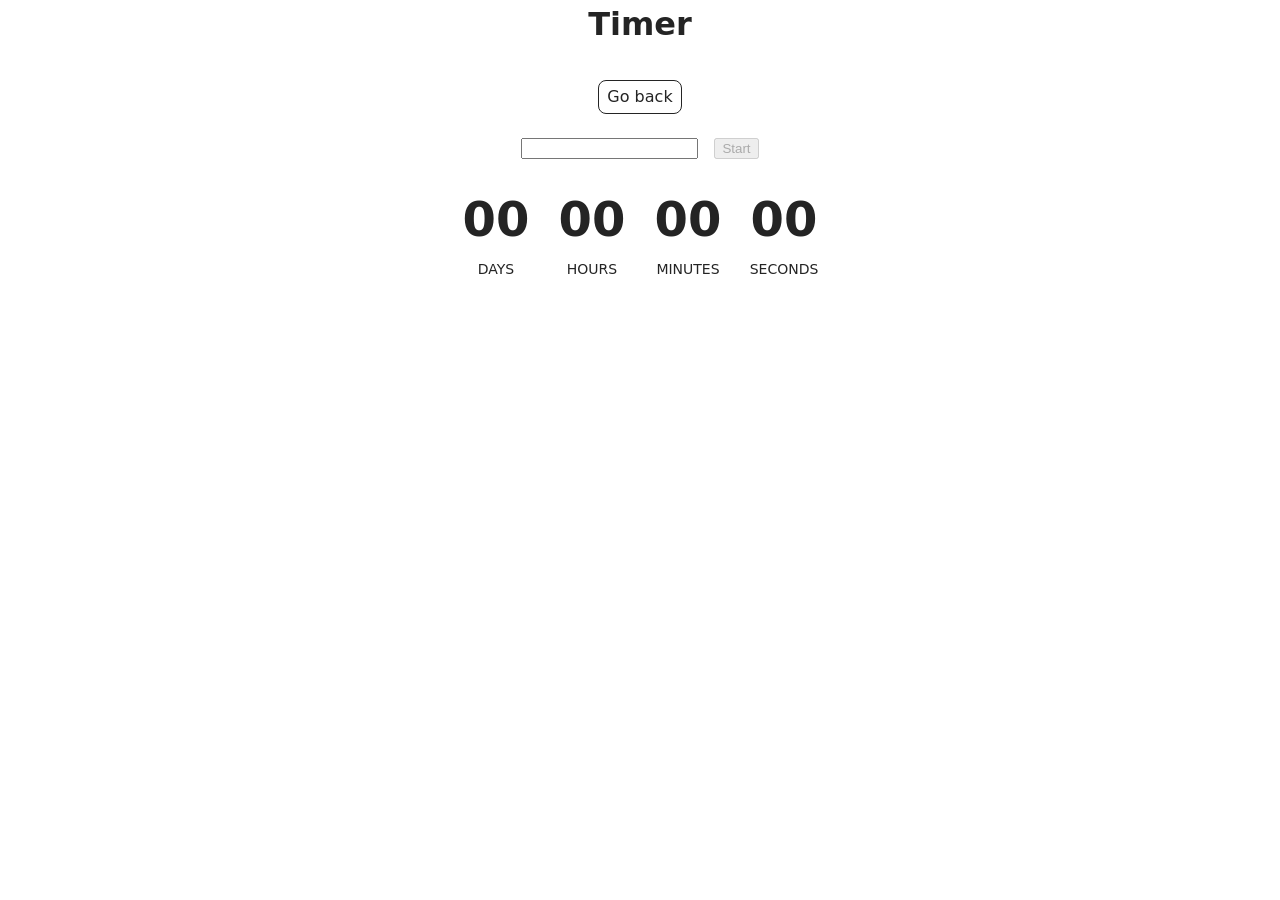
<file: src/1-timer.html>
<!DOCTYPE html>
<html lang="en">

<head>
  <meta charset="UTF-8" />
  <meta http-equiv="X-UA-Compatible" content="IE=edge" />
  <meta name="viewport" content="width=device-width, initial-scale=1.0" />
  <title>Timer</title>
  <link rel="stylesheet" href="./css/styles.css" />
</head>

<body>
  <main>
    <div class="container">
      <h1 class="main-title">Timer</h1>
      <a class="back-link" href="./index.html">Go back</a>

      <div class="timer-controls">
        <input type="text" id="datetime-picker" />
        <button type="button" data-start disabled>Start</button>
      </div>

      <div class="timer">
        <div class="field">
          <span class="value" data-days>00</span>
          <span class="label">Days</span>
        </div>
        <div class="field">
          <span class="value" data-hours>00</span>
          <span class="label">Hours</span>
        </div>
        <div class="field">
          <span class="value" data-minutes>00</span>
          <span class="label">Minutes</span>
        </div>
        <div class="field">
          <span class="value" data-seconds>00</span>
          <span class="label">Seconds</span>
        </div>
      </div>

    </div>
  </main>
  <script type="module" src="./js/1-timer.js"></script>
</body>

</html>
</file>
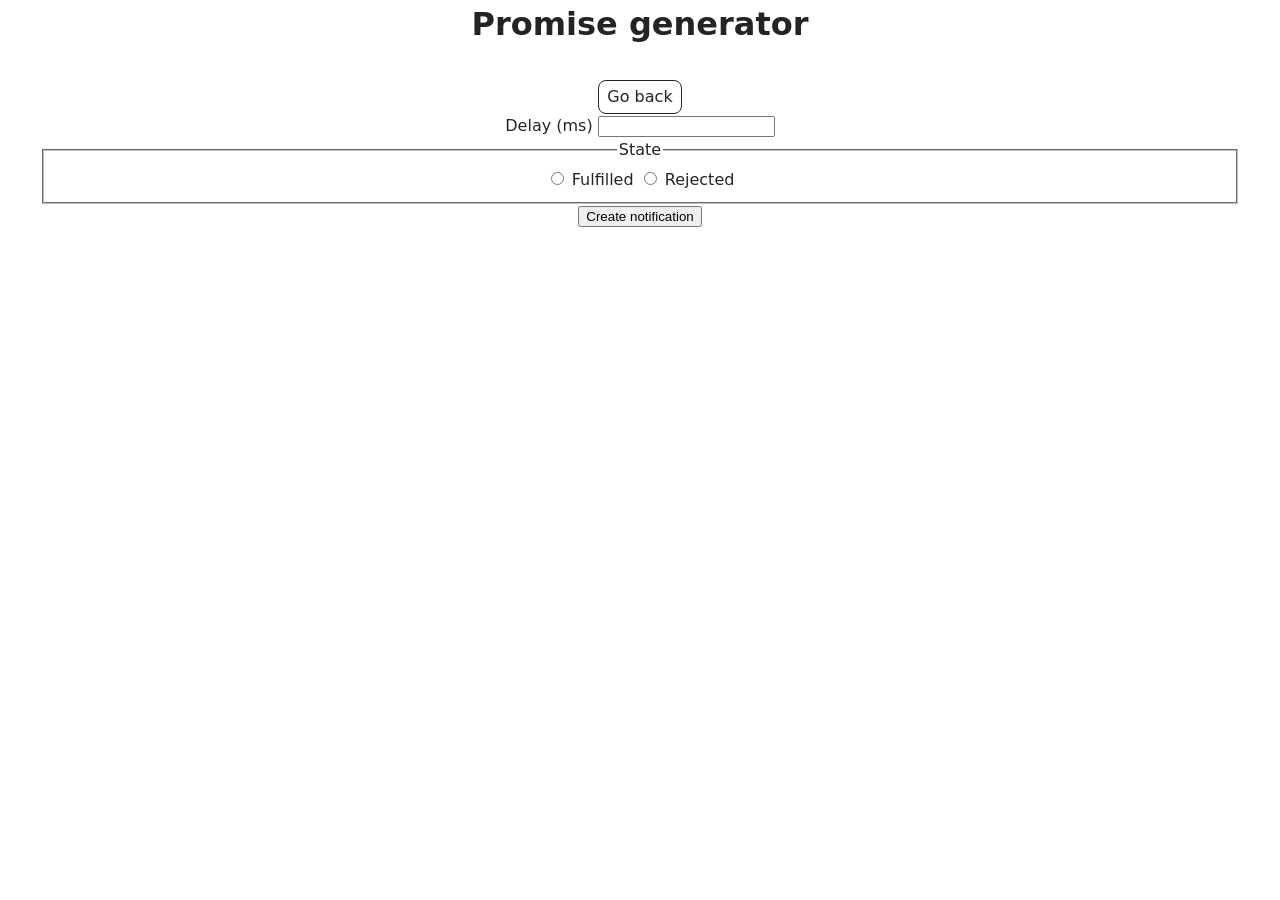
<file: src/2-snackbar.html>
<!DOCTYPE html>
<html lang="en">

<head>
  <meta charset="UTF-8" />
  <meta http-equiv="X-UA-Compatible" content="IE=edge" />
  <meta name="viewport" content="width=device-width, initial-scale=1.0" />
  <title>Snackbar</title>
  <link rel="stylesheet" href="./css/styles.css" />
</head>

<body>
  <main>
    <div class="container">
      <h1 class="main-title">Promise generator</h1>
      <a class="back-link" href="./index.html">Go back</a>

      <form class="form">
        <label>
          Delay (ms)
          <input type="number" name="delay" required />
        </label>

        <fieldset>
          <legend>State</legend>
          <label>
            <input type="radio" name="state" value="fulfilled" required />
            Fulfilled
          </label>
          <label>
            <input type="radio" name="state" value="rejected" required />
            Rejected
          </label>
        </fieldset>

        <button type="submit">Create notification</button>
      </form>

    </div>
  </main>
  <script type="module" src="./js/2-snackbar.js"></script>
</body>

</html>
</file>
<file: src/css/styles.css>
/**
  |============================
  | include css partials with
  | default @import url()
  |============================
*/
/* Common styles */
@import url('./reset.css');
@import url('./base.css');
@import url('./container.css');
@import url('./animations.css');

/* Sections style */
@import url('./header.css');
@import url('./vite-promo.css');
@import url('./badges.css');
@import url('./back-link.css');
@import url('./footer.css');

.timer-controls {
  display: flex;
  align-items: center;
  gap: 16px;
  justify-content: center;
  margin: 24px 0;
}

.timer {
  display: flex;
  gap: 16px;
  justify-content: center;
}

.field {
  display: flex;
  flex-direction: column;
  align-items: center;
  gap: 4px;
}

.value {
  font-size: 48px;
  font-weight: bold;
  min-width: 80px;
  text-align: center;
}

.label {
  font-size: 14px;
  text-transform: uppercase;
}
</file>
